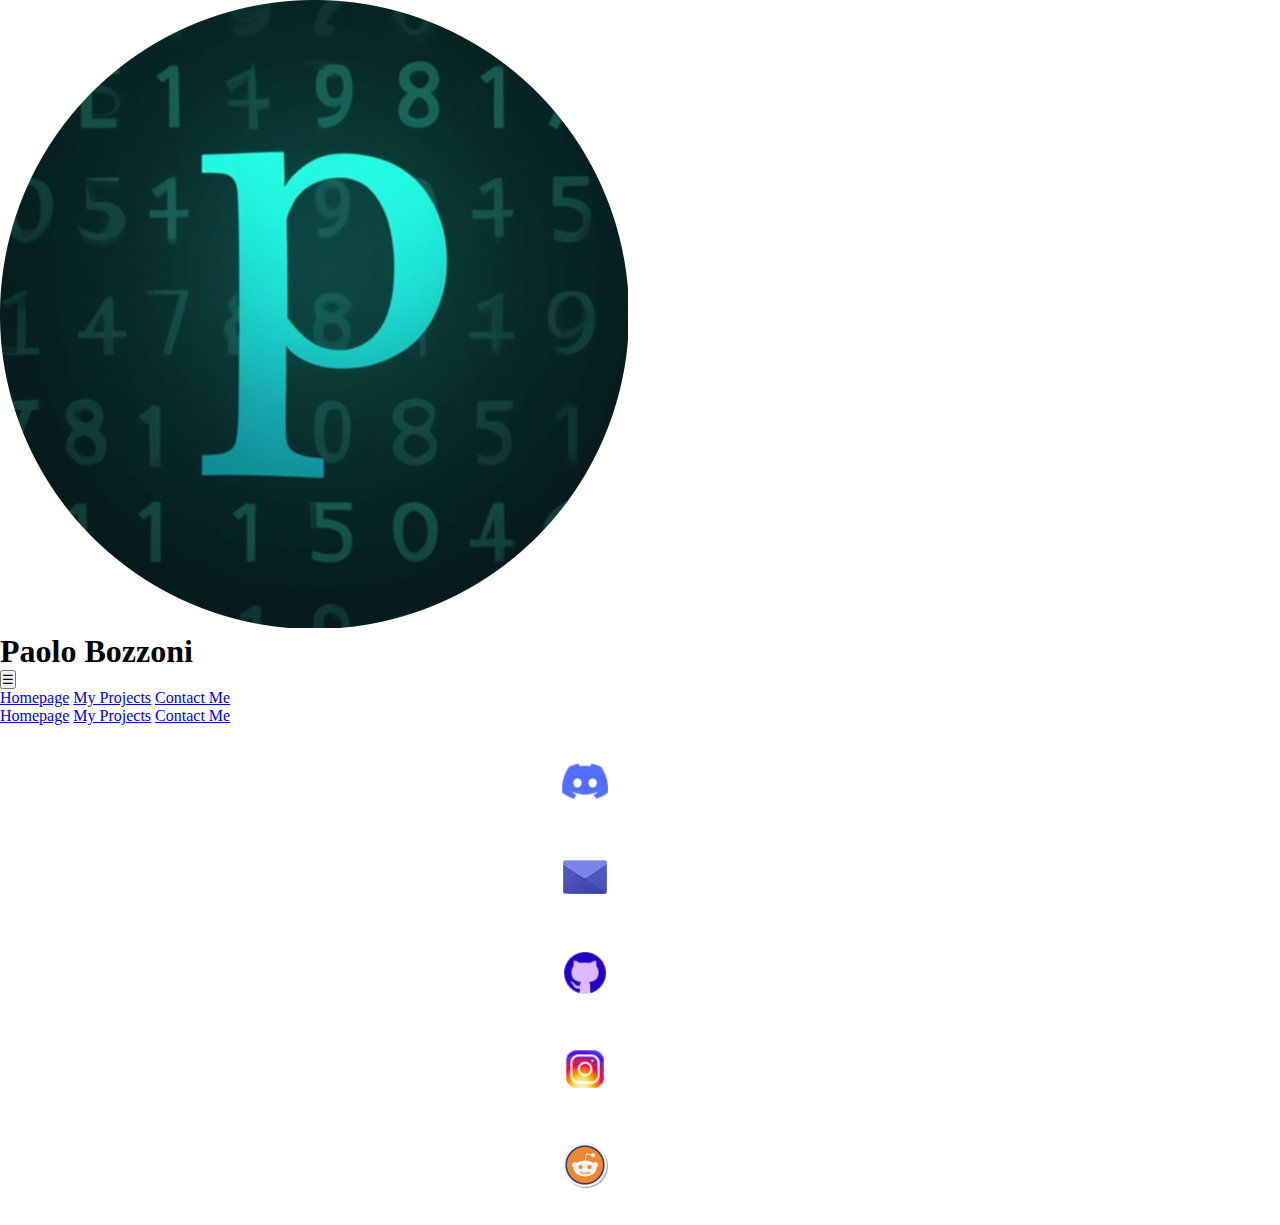
<file: contactme.html>
<!DOCTYPE html>
<html lang="en">
<head>
  <meta charset="UTF-8">
  <meta name="viewport" content="width=device-width, initial-scale=1.0">
  <title>Paolo Bozzoni - Contacts</title>
  <link rel="stylesheet" href="style.css" class="css">
  <link rel="stylesheet" href="contactme.css">
  <link rel="icon" type="image/png" href="assets/pfp.png">
</head>
<body>
  <header class="header">
    <div class="header-left">
      <img src="assets/pfp.png" alt="My profile picture" class="pfp">
      <h1 class="name">Paolo Bozzoni</h1>
    </div>

    <button class="hamburger-menu" aria-label="Toggle menu">
      ☰
    </button>

    <div class="header-right">
      <a class="header-button" href="index.html">Homepage</a>
      <a class="header-button" href="projects.html">My Projects</a>
      <a class="header-button" href="contactme.html">Contact Me</a>
    </div>

    <div class="mobile-menu">
      <a class="header-button" href="index.html">Homepage</a>
      <a class="header-button" href="projects.html">My Projects</a>
      <a class="header-button" href="contactme.html">Contact Me</a>
    </div>
  </header>

  <main class="container">
    <div class="contact">
      <div class="img-container">
        <img src="assets/ds-icon.png">
      </div>
      <div class="text">
        <a onclick="copyDiscord()" target="_blank" class="title">Discord</a>
      </div>
    </div>

    <div class="contact">
      <div class="img-container">
        <img src="assets/email-icon.png">
      </div>
      <div class="text">
        <a onclick="copyEmail()">Email</a>
      </div>
    </div>

    <div class="contact">
      <div class="img-container">
        <img src="assets/github-icon.png">
      </div>
      <div class="text">
        <a target="_blank" href="https://github.com/paolobozzoni" class="title">GitHub</a>
      </div>
    </div>

    <div class="contact">
      <div class="img-container">
        <img src="assets/instagram-icon.png">
      </div>
      <div class="text">
        <a target="_blank" href="https://www.instagram.com/paolo._.bozzoni?igsh=MTByZXZqcGtibjY3dQ==" class="title">Instagram</a>
      </div>
    </div>

    <div class="contact">
      <div class="img-container">
        <img src="assets/reddit-icon.png">
      </div>
      <div class="text">
        <a target="_blank" href="https://reddit.com/user/Wrong_Comedian_587/"  class="title">Reddit</a>
      </div>
    </div>
  </main>

  <script>
    function copyEmail() {
    const email = "bozzoni.paolo09@gmail.com";
    navigator.clipboard.writeText(email).then(() => {
      alert("Email address copied to clipboard!");
    }).catch(err => {
      console.error("Failed to copy email: ", err);
    });
  }

    function copyDiscord() {
    const discordUsername = "paoloishere09";
    navigator.clipboard.writeText(discordUsername).then(() => {
      alert("Discord username copied to clipboard!");
    }).catch(err => {
      console.error("Failed to copy Discord username: ", err);
    });
  }
  </script>
  <script src="scripts/script.js"></script>
</body>
</html>
</file>
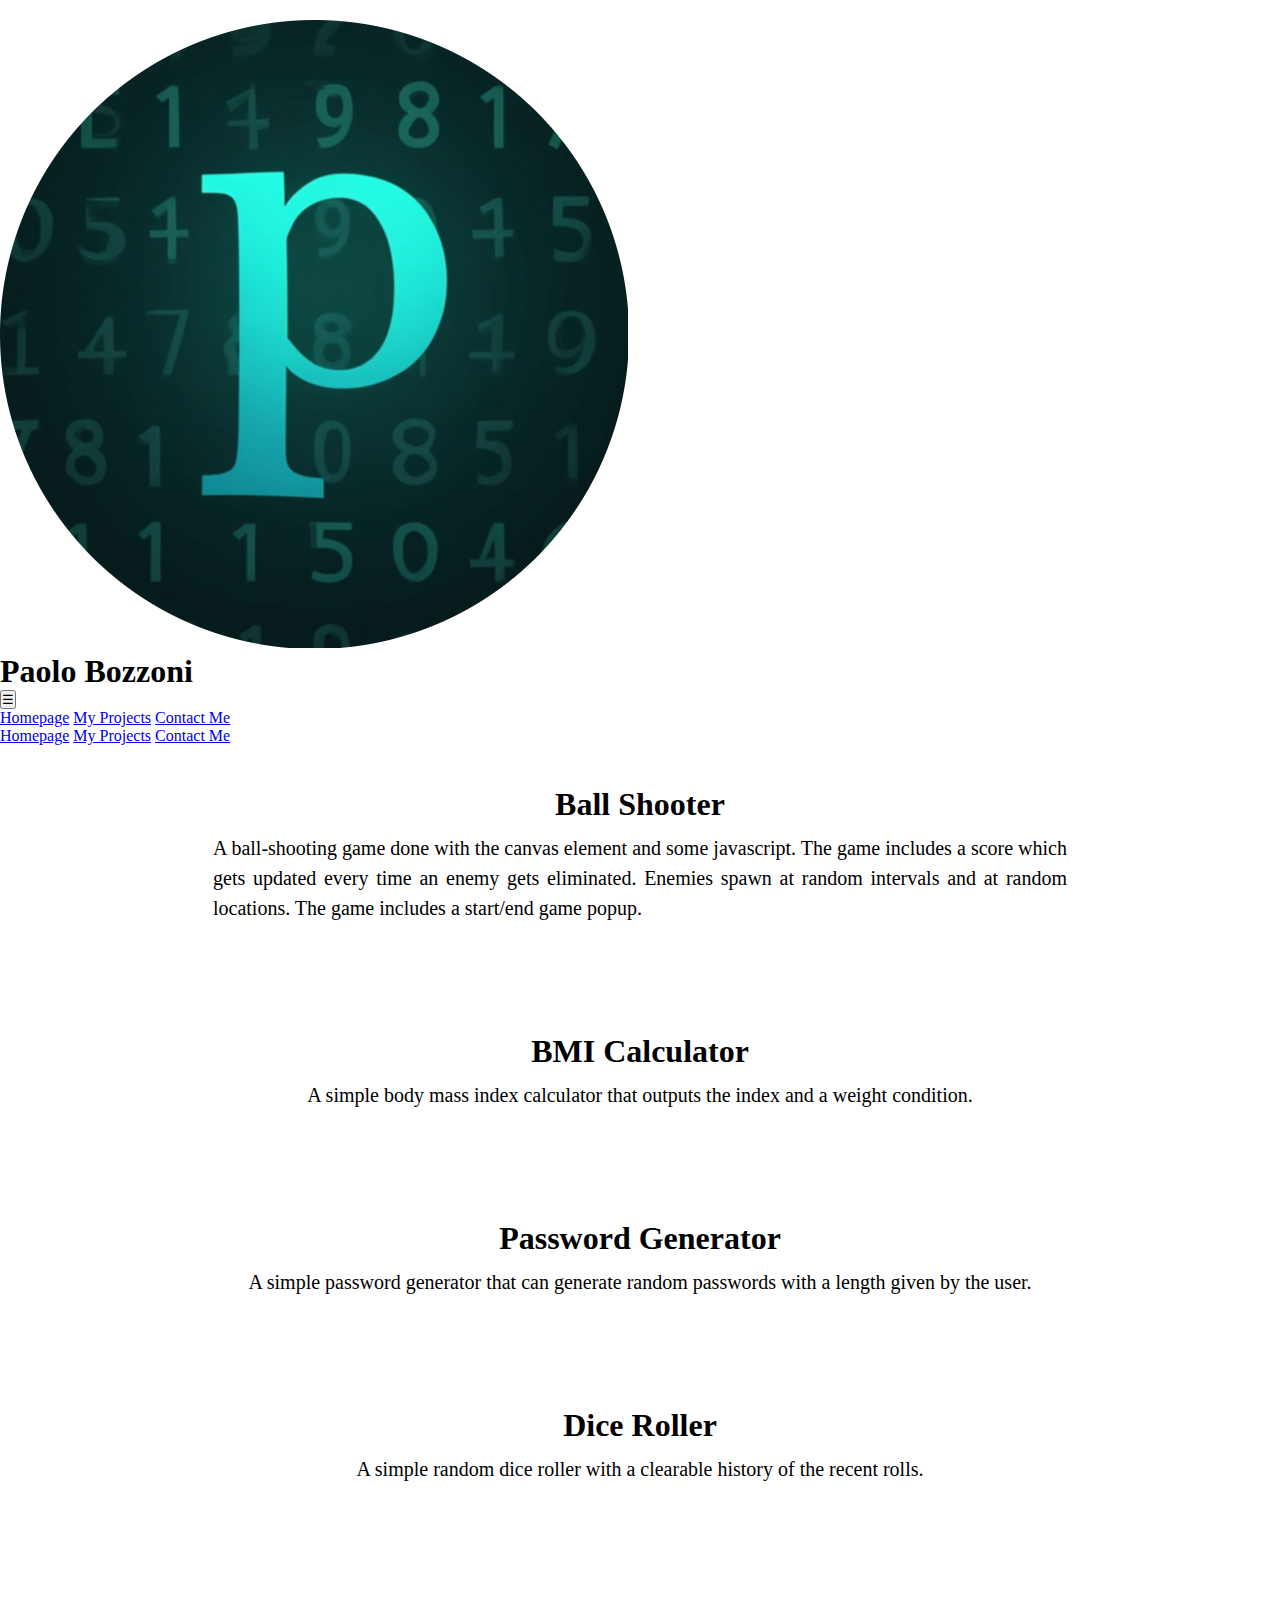
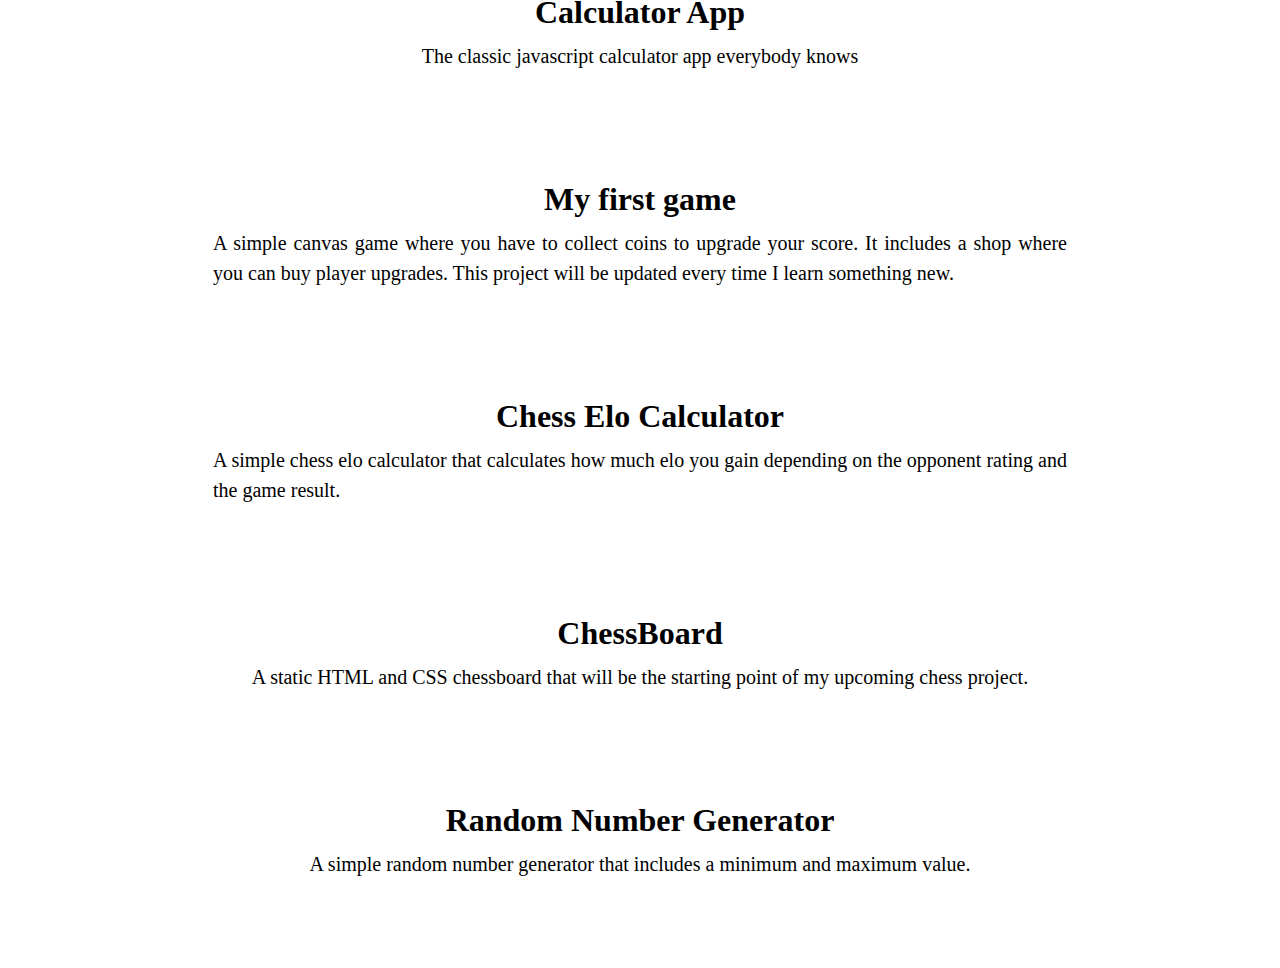
<file: projects.html>
<!DOCTYPE html>
<html lang="en">
<head>
  <meta charset="UTF-8">
  <meta name="viewport" content="width=device-width, initial-scale=1.0">
  <title>Paolo Bozzoni - Projects</title>
  <link rel="stylesheet" href="style.css" class="css">
  <link rel="stylesheet" href="projectstyles.css">
  <link rel="icon" type="image/png" href="assets/pfp.png">
</head>
<body>
  <header class="header">
    <div class="header-left">
      <img src="assets/pfp.png" alt="My profile picture" class="pfp">
      <h1 class="name">Paolo Bozzoni</h1>
    </div>

    <button class="hamburger-menu" aria-label="Toggle menu">
      ☰
    </button>

    <div class="header-right">
      <a class="header-button" href="index.html">Homepage</a>
      <a class="header-button" href="projects.html">My Projects</a>
      <a class="header-button" href="contactme.html">Contact Me</a>
    </div>

    <div class="mobile-menu">
      <a class="header-button" href="index.html">Homepage</a>
      <a class="header-button" href="projects.html">My Projects</a>
      <a class="header-button" href="contactme.html">Contact Me</a>
    </div>
  </header>

  <main class="container">
    <div class="js-project-container">
    </div>
  </main>

  <script src="scripts/script.js"></script>
  <script src="scripts/projects-data.js?v=1"></script>
</body>
</html>
</file>
<file: style.css>
* {
  margin: 0;
  padding: 0;
  box-sizing: border-box;
}
</file>
<file: contactme.css>
.contact {
  display: grid;
  grid-template-columns: 60px 100px;
  justify-content: center;
  align-items: center;
  padding: 10px 20px;
  margin: 20px 15%;
  border-radius: 10px;
  border: 1px solid white;
}

.img-container img{
  height: 50px;
}

.contact a{
  text-decoration: none;
  padding: 10px;
  color: white;
  margin: 0px 5px;
  cursor: pointer;
  transition: all 0.3s;
  font-weight: bold;
}

.contact a:hover {
  background-color: white;
  color: black;
}
</file>
<file: projectstyles.css>
body {
  padding-top: 20px;
}

.project-container {
  display: flex;
  flex-direction: column;
  justify-content: center;
  align-items: center;
  padding: 10px 20px;
  margin: 20px 15%;
  border-radius: 10px;
  border: 1px solid white;
}

.title {
  margin: 10px 0px;
}

.desc {
  text-align: justify;
  line-height: 30px;
  font-size: 20px;
}

.details-container {
  display: flex;
  flex-direction: row;
  align-items: center;
  justify-content: space-between;
  width: 70%;
  font-weight: bold;
  margin: 20px 0px;
}

.details-container a{
  text-decoration: none;
  border: 1px solid white;
  padding: 10px;
  color: white;
  margin: 0px 5px;
  cursor: pointer;
  transition: all 0.3s;
}

.details-container a:hover {
  background-color: white;
  color: black;
}
</file>
